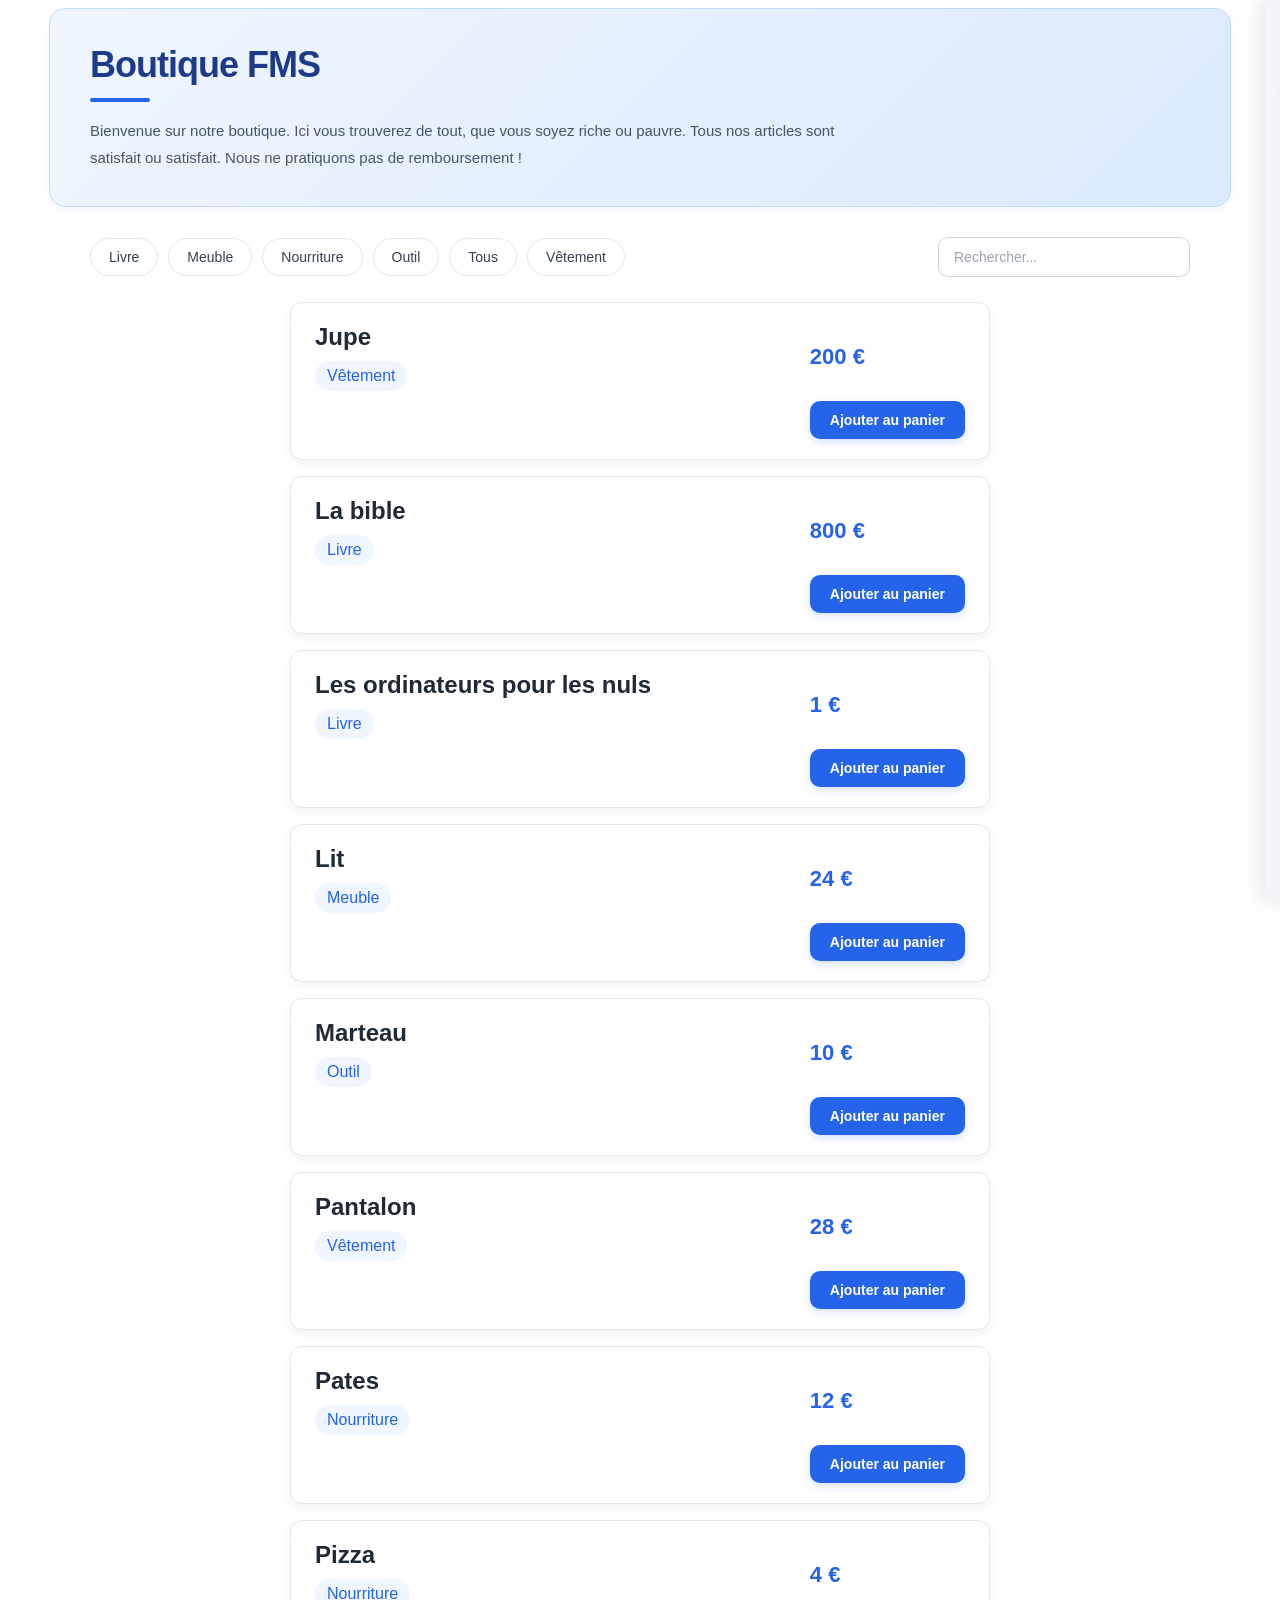
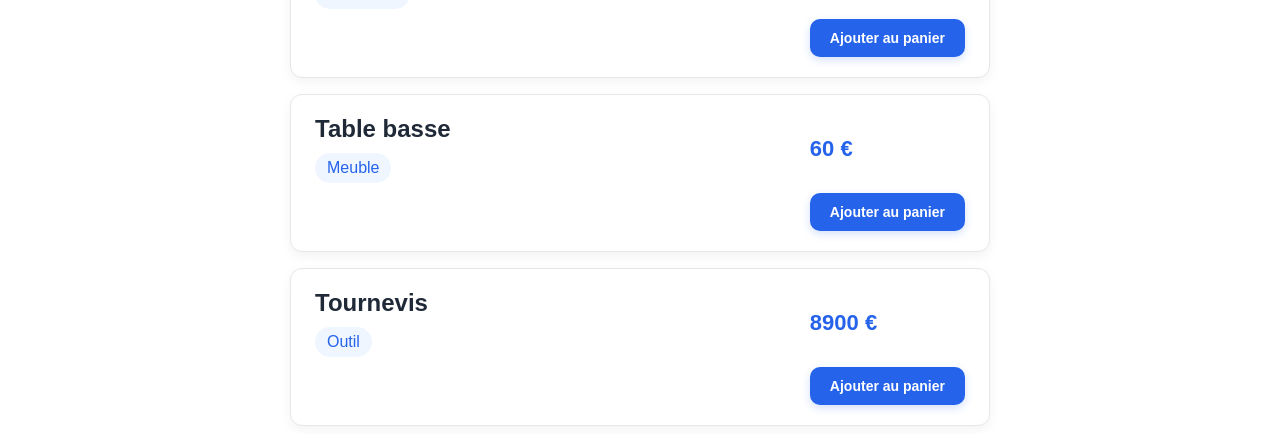
<file: index.html>
<!DOCTYPE html>
<html>
    <head>
        <meta charset="utf-8">
        <meta http-equiv="X-UA-Compatible" content="IE=edge">

        <title>Boutique en ligne</title>

        <meta name="description" content="">
        <meta name="viewport" content="width=device-width, initial-scale=1">

        <link rel="stylesheet" href="style.css">
        <link rel="stylesheet" href="article.css">
        <link rel="stylesheet" href="category.css">
        <link rel="stylesheet" href="cart.css">
        <script src="main.js" defer></script>
    </head>
    <body>
        <header id="shop-header">
            <h1>Boutique FMS</h1>
            <p>Bienvenue sur notre boutique. Ici vous trouverez de tout, que vous soyez riche ou pauvre. Tous nos articles sont satisfait ou satisfait. Nous ne pratiquons pas de remboursement !</p>
        </header>
       
        <div id="cart-container">
            <div class="cart">
                <!-- Contient les articles ajoutés au panier -->
            </div>
            <div id="total-price">Prix total : 0 €</div>
            <button class="cart-button">Payer</button>
        </div>

        <div id="filter-container">
            <div id="category-container">
                <!-- Catégories générées en JS -->
            </div>
            <form id="letters">
                <input type="text" id="input_web"  pattern="[a-zA-Zà-ÿÀ-ŸñÑ\s\d]+" placeholder="Rechercher..."/>
            </form>
        </div>



        <div id="article-container">
            <!-- Articles générés en JS -->
        </div>
    </body>
</html>
</file>
<file: style.css>
/* En-tête de la boutique */
#shop-header {
    max-width: 1100px;
    margin: 0 auto 30px auto;
    padding: 35px 40px;

    background: linear-gradient(
        135deg,
        #eff6ff 0%,
        #dbeafe 100%
    );

    border: 1px solid #bfdbfe;
    border-radius: 16px;

    box-shadow: 0 4px 15px rgba(37, 99, 235, 0.06);
}

/* Titre */
#shop-header h1 {
    font-size: 36px;
    font-weight: 700;
    color: #1e3a8a;

    margin: 0 0 15px 0;
    letter-spacing: -1px;
}

/* Petite barre décorative */
#shop-header h1::after {
    content: "";
    display: block;

    width: 60px;
    height: 4px;

    background-color: #2563eb;
    border-radius: 10px;

    margin-top: 12px;
}

/* Description */
#shop-header p {
    font-size: 15px;
    line-height: 1.8;
    color: #475569;

    max-width: 750px;
    margin: 0;
}

body {
    font-family: 'Helvetica', 'Arial', sans-serif;
}


#cart-container {
    display: flex;
    flex-direction: column;
    gap: 16px;
    max-width: 700px;
    margin: 0 auto;
}

#category-container {
    max-width: 700px;
    margin: 0 auto;
}

.tab-list {
    display: flex;
    width: 80%;
}

.tab {
    width: stretch;
    text-align: center;
    align-items: center;
    border-left: solid 2px gray;
}

.tab-link {
    width: stretch;
    height: stretch;
    min-width: auto;
    border: none;
    background-color: #eee;
    font-size: large;
    font-weight: 600;
}

.tab-link:hover {
    background-color: #ddd;
}

.quantity-buttons button {
    display: block;
    height: 30px;
    width: 30px;
    padding-inline: auto;
    font-size: large;
    background-color: white;
    color: #374151;
    border: 1px solid #e5e7eb;
    border-radius: 3px;
}

.quantity-buttons button:hover {
    color: #2563eb;
    background-color: #eff6ff;
    border: 1px solid #2563eb;
    transition: all 0.2s ease;
}

#cat {
    list-style: none;       /* Supprime les points noirs */
    display: flex;
    flex-wrap: wrap;
    gap: 8px;
    padding: 0;
}

#ele{
    padding: 6px 12px;
    border-radius: 12px;
    font-size: medium;
}
</file>
<file: article.css>
#article-container {
    display: flex;
    flex-direction: column;
    gap: 16px;
    max-width: 700px;
    margin: 0 auto;
}

.article {
    display: grid;
    grid-template-columns: 1fr auto;
    grid-template-rows: auto auto;
    align-items: center;
    gap: 10px;

    background: white;
    padding: 20px 24px;
    border-radius: 12px;
    border: 1px solid #e5e7eb;
    box-shadow: 0 4px 12px rgba(0,0,0,0.05);
}

/* Nom : en haut à gauche */
.article h2 {
    grid-column: 1;
    grid-row: 1;
    margin: 0;
    color: #1f2937;
}

/* Catégorie : en bas à gauche */
.article p:nth-of-type(1) {
    grid-column: 1;
    grid-row: 2;
    margin: 0;

    color: #2563eb;
    background: #eff6ff;
    border-radius: 20px;
    padding: 6px 12px;
    width: fit-content;
}

/* Prix : à droite */
.article p:nth-of-type(2) {
    grid-column: 2;
    grid-row: 1 / 3;
    margin: 0;

    font-size: 22px;
    font-weight: bold;
    color: #2563eb;
}

/* Bouton Ajouter au panier */
.add-to-cart {
    grid-column: 2;
    grid-row: 3;

    padding: 11px 20px;
    background-color: #2563eb;
    color: white;

    border: none;
    border-radius: 10px;

    font-size: 14px;
    font-weight: 600;
    cursor: pointer;

    box-shadow: 0 3px 8px rgba(37, 99, 235, 0.2);
    transition: all 0.2s ease;
}

.add-to-cart:hover {
    background-color: #1d4ed8;
    transform: translateY(-2px);
    box-shadow: 0 6px 14px rgba(37, 99, 235, 0.3);
}
</file>
<file: category.css>
/* Catégories + recherche */
#filter-container {
    display: flex;
    justify-content: space-between;
    align-items: center;
    gap: 20px;

    max-width: 1100px;
    margin: 0 auto 25px auto;
}

/* Conteneur des catégories */
#category-container {
    flex: 1;
    min-width: 0;
    margin: 0;
}

/* Liste horizontale */
#cat {
    display: flex;
    flex-direction: row;
    flex-wrap: wrap;
    gap: 10px;

    list-style: none;
    padding: 0;
    margin: 0;
}

/* Boutons des catégories */
#cat li {
    padding: 10px 18px;
    background-color: white;
    color: #374151;

    border: 1px solid #e5e7eb;
    border-radius: 25px;

    font-size: 14px;
    font-weight: 500;
    cursor: pointer;

    transition: all 0.2s ease;
    user-select: none;
}

/* Effet au survol */
#cat li:hover {
    background-color: #eff6ff;
    border-color: #2563eb;
    color: #2563eb;
    transform: translateY(-2px);
}

/* Catégorie sélectionnée */
#cat li.active {
    background-color: #2563eb;
    border-color: #2563eb;
    color: white;
    box-shadow: 0 3px 8px rgba(37,99,235,0.2);
}

/* Barre de recherche */
#letters {
    margin: 0;
    flex-shrink: 0;
}

#letters input {
    width: 220px;
    padding: 11px 15px;

    border: 1px solid #d1d5db;
    border-radius: 10px;

    background-color: white;
    font-size: 14px;
    color: #374151;

    outline: none;
    transition: all 0.2s ease;
}

/* Lorsque l'utilisateur clique */
#letters input:focus {
    border-color: #2563eb;
    box-shadow: 0 0 0 3px rgba(37, 99, 235, 0.1);
}

/* Placeholder */
#letters input::placeholder {
    color: #9ca3af;
}

/* Adaptation aux petits écrans */
@media (max-width: 600px) {
    #cat {
        gap: 8px;
    }

    #cat li {
        padding: 8px 12px;
        font-size: 13px;
    }
}
</file>
<file: cart.css>
#cart-container {
    position: fixed;
    top: 0;
    right: 0;

    width: 500px;
    height: 100vh;

    background-color: #f3f5f9;
    padding: 20px;
    box-sizing: border-box;

    overflow-y: auto;
    z-index: 1000;

    display: flex;
    flex-direction: column;
    gap: 16px;

    box-shadow: -5px 0 20px rgba(0, 0, 0, 0.1);

    /* Cache le panneau sauf une zone de 15px */
    transform: translateX(calc(100% - 15px));

    transition: transform 0.3s ease;
}

/* Apparition au survol */
#cart-container:hover {
    transform: translateX(0);
}

.cart-button, .remove-all-button {
    padding: 10px 20px;
    background-color: #2563eb;
    color: white;

    border: none;
    border-radius: 10px;

    font-size: 14px;
    font-weight: 600;
    cursor: pointer;

    box-shadow: 0 3px 8px rgba(37, 99, 235, 0.2);
    transition: all 0.2s ease;
}

.cart-button:hover {
    background-color: #1d4ed8;
    transform: translateY(-2px);
    box-shadow: 0 6px 14px rgba(37, 99, 235, 0.3);
}
</file>
